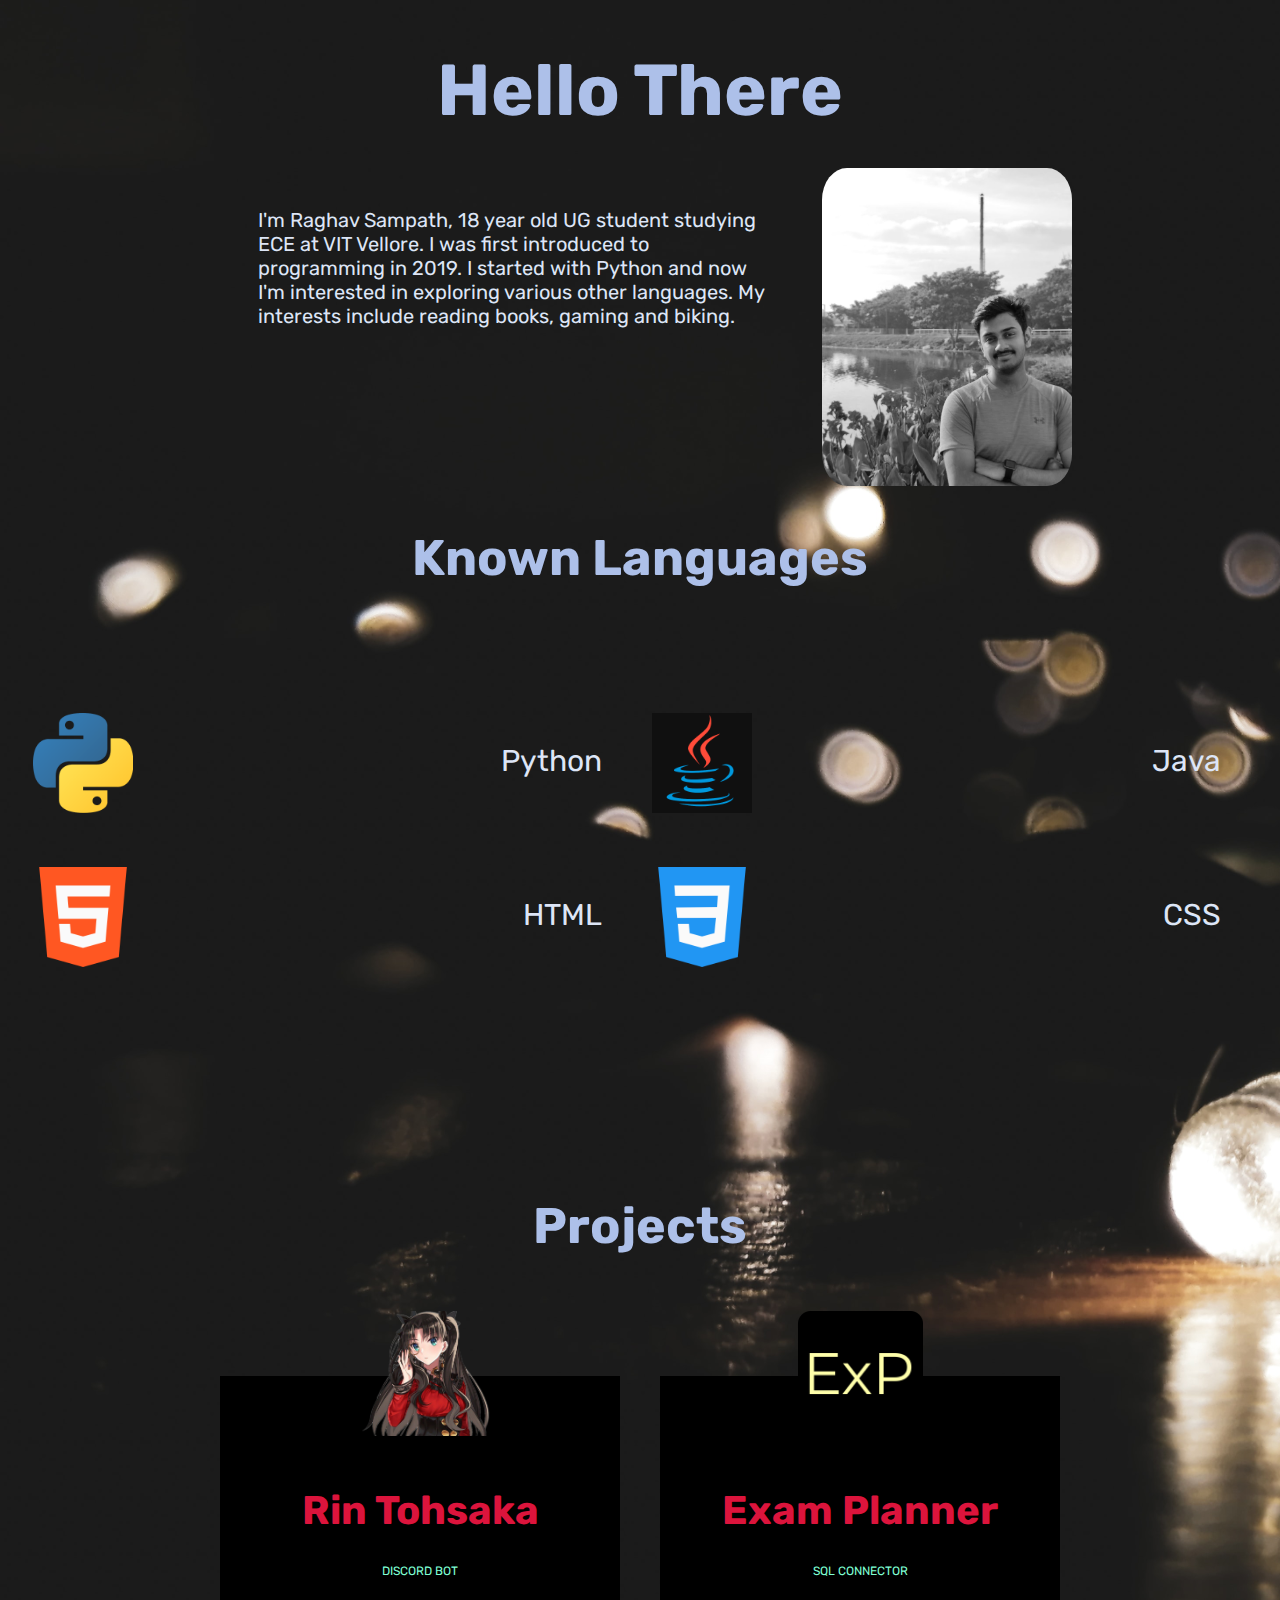
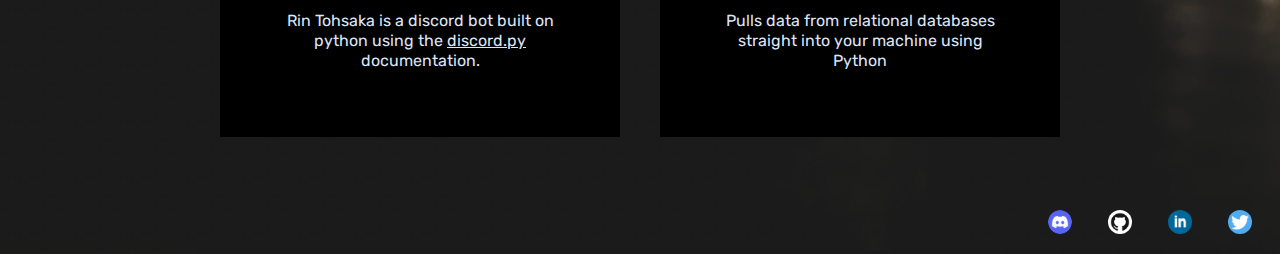
<file: portfolio/index.html>
<!DOCTYPE html>
<html>
<head>
    <title>Raghav Sampath</title>
    <link rel="stylesheet" href="main.css">
</head>

<body>
    <h1 class="main-title">Hello There</h1>
    <span>
        <img src="Images/myself.png" class="face">
        <p class ="main-desc">
            
            I'm Raghav Sampath, 18 year old UG student studying ECE at VIT Vellore. I was first introduced to programming in 2019.
            I started with Python and now I'm interested in exploring various other languages. My interests include reading books, gaming and biking.
            
        </p>
        
    </span>
    <section>
    <div class="wrapper">
        <h2>Known Languages</h2>
        <div class = "row">
            <div class = "column">
                <img src ="Images/Python-icon.png" class ="lang-icon">
                <p class = "lang">Python</p>
            </div>
            <div class = "column">
                <img src = "Images/Java-icon.png" class ="lang-icon">
                <p class = "lang">Java</p>
            </div>
            <div class = "column">
                <img src = "Images/HTML-icon.png" class ="lang-icon">
                <p class = "lang">HTML</p>
            </div>
            <div class = "column">
                <img src = "Images/CSS-icon.png" class ="lang-icon">
                <p class = "lang">CSS</p>
            </div>
        </div>
    </div>
    </section>
    <div class="wrapper">
        <h2 id="projects">Projects</h2>
        <div class ="project-all">
            <div class="project">
                <div class="project-icon">
                    <a href="https://github.com/thehyperpineapple/tohsaka-rin" target="_blank">
                        <img src ="Images/Rin-icon.png" alt="project-icon-img">
                    </a>
                </div>
                <h3>Rin Tohsaka</h3>
                <p class="desc">Discord Bot</p>
                <p>
                    Rin Tohsaka is a discord bot built on python using the <a href="https://discordpy.readthedocs.io/en/stable/" target="_blank">discord.py </a>documentation.
                </p>
            </div>
            <div class="project">
                <div class="project-icon">
                    <img src ="Images/exam-planner-icon.png" alt="project-icon-img">
                </div>
                <h3>Exam Planner</h3>
                <p class ="desc">SQL connector</p>
                <p>
                    Pulls data from relational databases straight into your machine using Python
                </p>
            </div>
        </div>
    </div>
    <br>
    <footer>
        <div class ="footer-div">
            <ul class = footer-ul>
                <li><a href="https://discordapp.com/users/513635444555120642" target="_blank"><img src = "Images/discord-logo.png"></a></li>
                <li><a href="https://github.com/thehyperpineapple" target="_blank"><img src = "Images/github-logo.png"></a></li>
                <li><a href="https://www.linkedin.com/in/raghav-sampath-208b85222/" target="_blank"><img src = "Images/linked-in-logo.png"></a></li>
                <li><a href="https://twitter.com/HyperPineapple_" target="_blank"><img src = "Images/twitter-icon.png"></a></li>
            </ul>
        </div>
    </footer>
</body>
</html>
</file>
<file: portfolio/main.css>
@import url('https://fonts.googleapis.com/css2?family=Rubik&display=swap');

* {
    font-family: 'Rubik', sans-serif; 
    color: #dde5f6;
}
body{
    background-image: url(Images/bg.jpg);  
    background-size: cover;
}
.main-title{
    text-align:center;
    font-size: 4.5em;
    color: #adc0e9;
}
.footer-div{
    padding: 0.25em;
    margin: 0px;
    display:block;
}
.footer-ul li img{
    width: 24px;
    height: 24px;
    border-radius: 70%;

}
.footer-ul {
    list-style-type: none;
    margin: 0;
    padding: 0;
    text-align: right;    
}

.footer-ul li {
    padding: 1em;
    display:inline
}

.wrapper{
    margin-top: 200px;
}
.wrapper h2{
    font-size: 50px;
    margin-bottom: 100px;
    text-align: center;
    color: #adc0e9;
}
.project-all{
    display: flex;
    text-align: center;
    width: auto;
    justify-content: center;
    flex-wrap: wrap;
}
.project-all .project{
    background-color: black;
    margin: 20px;
    margin-bottom: 50px;
    width: 300px;
    padding: 50px;
    line-height: 20px;
    color: blanchedalmond;
    position: relative;
}
.project h3{
    color: crimson;
    font-size: 2.5em;
    margin-top: 75px;
}
.project p.desc{
    color: aquamarine;
    font-size: 12px;
    text-transform: uppercase;
    margin: 12px 0;
    margin-bottom: 30px;

}
.project-all .project .project-icon{
    width: 150px;
    height: 150px;
    border-radius: 50%;
    position: absolute;
    top:-70px;
    left:50%;
    transform: translateX(-50%);
}
.project-all .project .project-icon img{
    height: 125px;
    padding: 5px;
}

.main-desc{
    margin-top: 75px;
    margin-left: 250px;
    margin-right: 500px;
    margin-bottom: 75px;
    font-size: 20px;
}
  
.lang-icon{
    width: 100px;
    align-items: center;
}
.column {
    float: left;
    width: 45%;
    padding: 15px;
    margin: 10px;
    transition: 2s;
}

.row::after {
    content: "";
    clear: both;
    display: table;
}
.lang{
    float: right;
    font-size: 30px;
}
.column :hover{
    transform: scale(1.1,1.1);
}
.face {
    width: 250px;
    float: right;
    margin-right: 200px;
    border-radius: 10%;
    margin-top: -40px;
}
.main-nav ul {
    margin:0px;
    text-align: center;
    font-size: 1.2em;
    font-weight: lighter;
    border-bottom: 1px solid rgba(255,255,255,0.6); 
}
.main-nav li {
    margin:0px;
    display:inline;
    padding: 0 5%   
    
}
.main-nav a{
    color: white;
    padding: 25px;
    display: inline-block;
}
.main-nav a:hover{
    background-color:#296288bd;
}
.main-nav{
    text-align: center;
    font-size: 1.2em;
    font-weight: lighter;
    border-bottom: 1px solid rgba(0,0,0,0.6);   
}
.footer-title{
    margin-left: 15px;
    text-align: left;
    margin-top: 30px;
}
</file>
